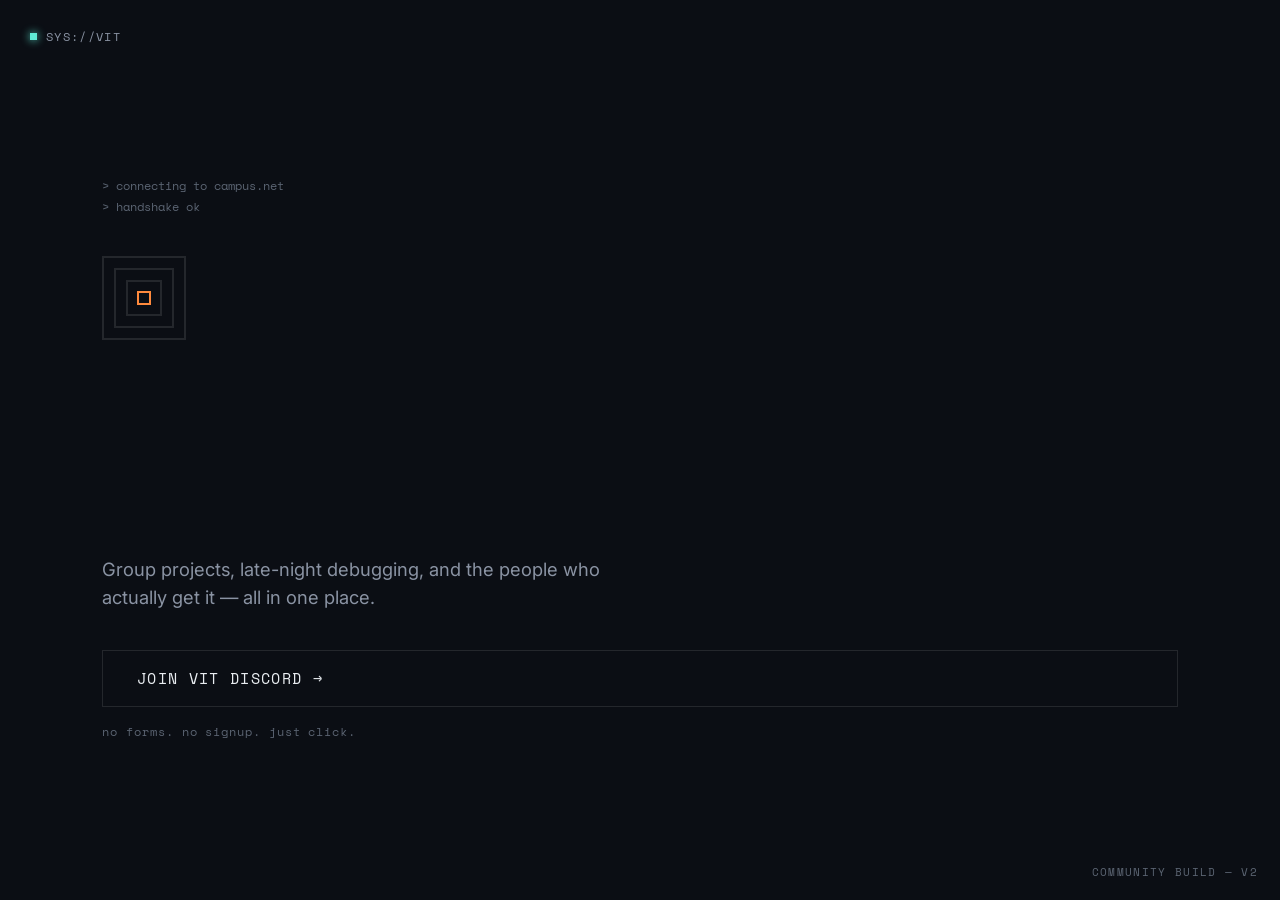
<file: index.html>
<!DOCTYPE html>
<html lang="en">
<head>
<meta charset="UTF-8">
<meta name="viewport" content="width=device-width, initial-scale=1.0">
<title>VIT Discord — Welcome to the Circle</title>
<meta name="description" content="Join the VIT Discord server.">
<link rel="icon" href="data:image/svg+xml,%3Csvg xmlns='http://www.w3.org/2000/svg' viewBox='0 0 16 16'%3E%3Crect width='16' height='16' fill='%230B0E14'/%3E%3Crect x='3' y='3' width='10' height='10' fill='%23FF8A3D'/%3E%3C/svg%3E">

<link rel="preconnect" href="https://fonts.googleapis.com">
<link rel="preconnect" href="https://fonts.gstatic.com" crossorigin>
<link href="https://fonts.googleapis.com/css2?family=Space+Mono:wght@400;700&family=Inter:wght@400;500;600;700&display=swap" rel="stylesheet">
<link rel="stylesheet" href="style.css">
</head>
<body class="page-intro">

  <div class="bg-grid" aria-hidden="true"></div>
  <canvas id="mesh" aria-hidden="true"></canvas>
  <div class="bg-vignette" aria-hidden="true"></div>
  <div id="wipeOverlay" aria-hidden="true"></div>

  <a href="index.html" class="corner-brand" aria-label="VIT Discord home">
    <span class="dot"></span> SYS://VIT
  </a>
  <div class="corner-label">COMMUNITY BUILD — V2</div>

  <main class="screen">
    <div class="boot-log" id="bootLog"></div>

    <div class="gate-mark" aria-hidden="true">
      <span></span><span></span><span></span><span></span>
    </div>

    <h1 class="headline">
      <span data-text="WELCOME TO">WELCOME TO</span>
      <span class="accent" data-text="THE CIRCLE">THE CIRCLE</span>
    </h1>

    <p class="tagline">
      Group projects, late-night debugging, and the people who actually get it —
      all in one place.
    </p>

    <a href="join.html" class="cta" id="ctaBtn">
      <span class="cta-corner tl"></span>
      <span class="cta-corner tr"></span>
      <span class="cta-corner bl"></span>
      <span class="cta-corner br"></span>
      <span class="cta-label">Join VIT Discord</span>
      <span class="cta-arrow">→</span>
    </a>
    <div class="cta-hint">no forms. no signup. just click.</div>
  </main>

  <script src="script.js"></script>
</body>
</html>
</file>
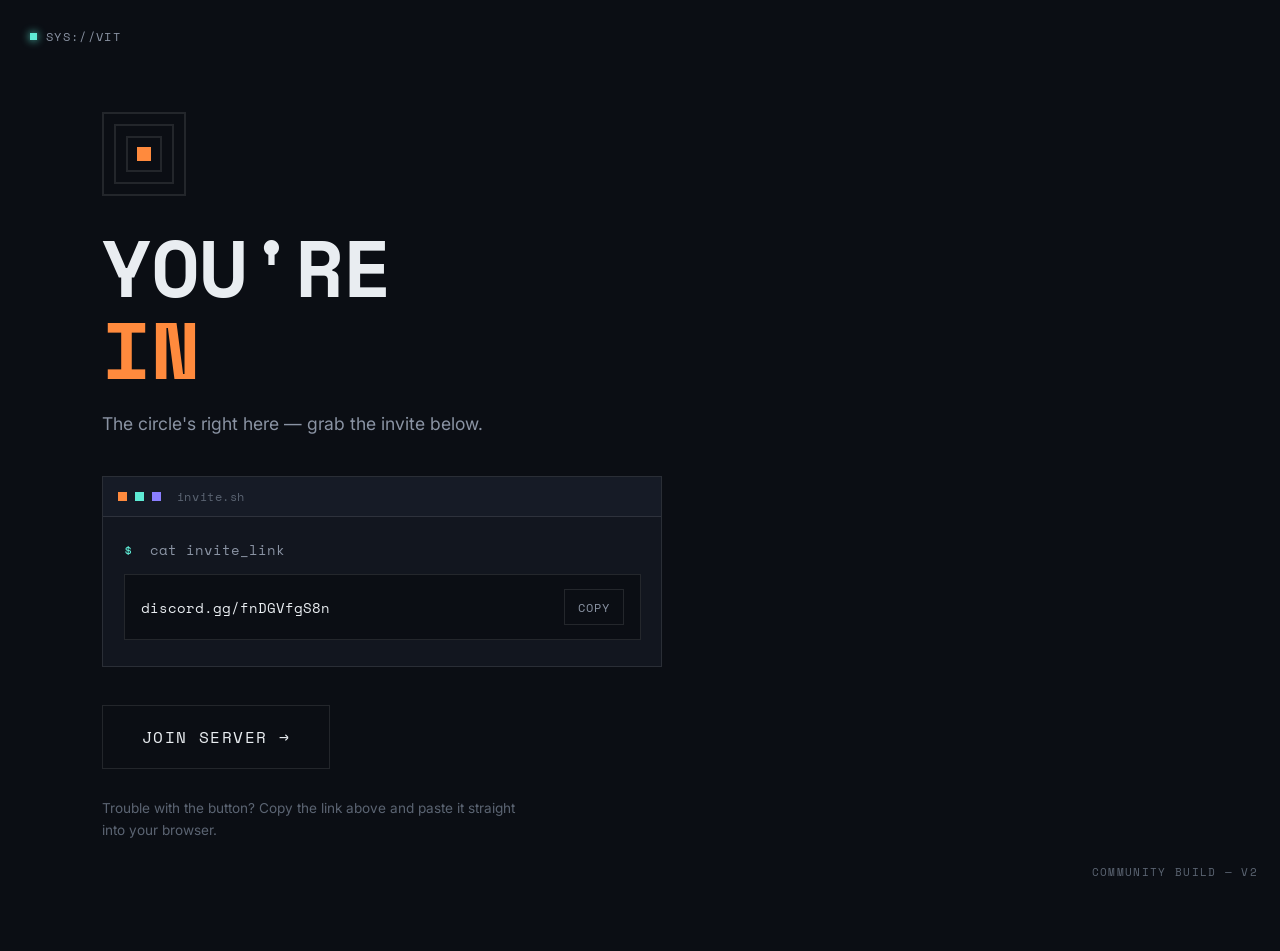
<file: join.html>
<!DOCTYPE html>
<html lang="en">
<head>
<meta charset="UTF-8">
<meta name="viewport" content="width=device-width, initial-scale=1.0">
<title>Join VIT Discord</title>
<meta name="description" content="Here's your invite to the VIT Discord server.">
<link rel="icon" href="data:image/svg+xml,%3Csvg xmlns='http://www.w3.org/2000/svg' viewBox='0 0 16 16'%3E%3Crect width='16' height='16' fill='%230B0E14'/%3E%3Crect x='3' y='3' width='10' height='10' fill='%23FF8A3D'/%3E%3C/svg%3E">

<link rel="preconnect" href="https://fonts.googleapis.com">
<link rel="preconnect" href="https://fonts.gstatic.com" crossorigin>
<link href="https://fonts.googleapis.com/css2?family=Space+Mono:wght@400;700&family=Inter:wght@400;500;600;700&display=swap" rel="stylesheet">
<link rel="stylesheet" href="style.css">
</head>
<body class="page-join">

  <div class="bg-grid" aria-hidden="true"></div>
  <canvas id="mesh" aria-hidden="true"></canvas>
  <div class="bg-vignette" aria-hidden="true"></div>
  <div id="wipeOverlay" aria-hidden="true"></div>

  <a href="index.html" class="corner-brand" aria-label="Back to VIT Discord home">
    <span class="dot"></span> SYS://VIT
  </a>
  <div class="corner-label">COMMUNITY BUILD — V2</div>

  <main class="screen">
    <div class="gate-mark gate-mark--filled" aria-hidden="true">
      <span></span><span></span><span></span><span></span>
    </div>

    <h1 class="headline">
      <span data-text="YOU'RE">YOU'RE</span>
      <span class="accent" data-text="IN">IN</span>
    </h1>

    <p class="subheading">The circle's right here — grab the invite below.</p>

    <section class="terminal">
      <div class="terminal-bar">
        <span class="tbtn"></span><span class="tbtn"></span><span class="tbtn"></span>
        <span class="terminal-title">invite.sh</span>
      </div>
      <div class="terminal-body">
        <p class="terminal-line"><span class="prompt">$</span> cat invite_link</p>
        <div class="invite-row">
          <span class="invite-link" id="inviteLink">discord.gg/fnDGVfgS8n</span>
          <button class="copy-btn" id="copyBtn" type="button">
            <span class="copy-label">copy</span>
          </button>
        </div>
      </div>
    </section>

    <div class="cta-wrap">
      <a href="https://discord.gg/fnDGVfgS8n" id="joinBtn" class="cta cta-big" target="_blank" rel="noopener noreferrer">
        <span class="cta-corner tl"></span>
        <span class="cta-corner tr"></span>
        <span class="cta-corner bl"></span>
        <span class="cta-corner br"></span>
        <span class="cta-label">Join Server</span>
        <span class="cta-arrow">→</span>
      </a>
    </div>

    <p class="helper-note">
      Trouble with the button? Copy the link above and paste it straight into your browser.
    </p>
  </main>

  <script src="script.js"></script>
</body>
</html>
</file>
<file: style.css>
/* ============================================================
   VIT DISCORD — shared stylesheet
   Design language: dark "build console", square/grid motif,
   monospace display type, amber / cyan / violet accents.
   ============================================================ */

:root{
  --bg:        #0B0E14;
  --bg-panel:  #12161F;
  --bg-panel-2:#161B26;
  --grid-line: rgba(255,255,255,0.055);
  --border:    rgba(255,255,255,0.10);
  --text:      #E9EDF1;
  --text-muted:#8A93A3;
  --text-dim:  #5B6472;

  --amber:  #FF8A3D;
  --cyan:   #5EEAD4;
  --violet: #8B7FFF;

  --font-mono: 'Space Mono', ui-monospace, 'SFMono-Regular', Menlo, Consolas, monospace;
  --font-sans: 'Inter', -apple-system, BlinkMacSystemFont, 'Segoe UI', sans-serif;

  --ease: cubic-bezier(.65,0,.35,1);
}

*, *::before, *::after{ box-sizing: border-box; }

html{ background: var(--bg); color-scheme: dark; }

body{
  margin:0;
  min-height:100svh;
  background: var(--bg);
  color: var(--text);
  font-family: var(--font-sans);
  overflow-x: hidden;
  -webkit-font-smoothing: antialiased;
}

a{ color: inherit; }
button{ font: inherit; color: inherit; cursor: pointer; }

::selection{ background: var(--amber); color: #0B0E14; }

/* focus ring — square, on-brand, always visible for keyboard users */
:focus-visible{
  outline: 2px solid var(--cyan);
  outline-offset: 3px;
}

/* ---------------------------------------------------------
   Backdrop layers: flat grid, animated mesh canvas, vignette
   --------------------------------------------------------- */
.bg-grid{
  position: fixed; inset: 0; z-index: -3;
  background-image:
    linear-gradient(var(--grid-line) 1px, transparent 1px),
    linear-gradient(90deg, var(--grid-line) 1px, transparent 1px);
  background-size: 44px 44px;
}

#mesh{
  position: fixed; inset: 0; z-index: -2;
  display: block;
}

.bg-vignette{
  position: fixed; inset: 0; z-index: -1;
  pointer-events: none;
  background: radial-gradient(ellipse 80% 60% at 50% 38%, transparent 0%, var(--bg) 92%);
}

/* ---------------------------------------------------------
   Corner chrome — brand mark / status readout / footer label
   --------------------------------------------------------- */
.corner-brand{
  position: fixed; top: 22px; left: 22px; z-index: 20;
  display: flex; align-items: center; gap: .55rem;
  font-family: var(--font-mono);
  font-size: .72rem;
  letter-spacing: .12em;
  color: var(--text-muted);
  text-decoration: none;
  padding: 6px 8px;
}
.corner-brand .dot{
  width: 7px; height: 7px;
  background: var(--cyan);
  box-shadow: 0 0 8px var(--cyan);
  animation: pulse 2.2s ease-in-out infinite;
  flex: none;
}

.corner-label{
  position: fixed; bottom: 20px; right: 22px; z-index: 20;
  font-family: var(--font-mono);
  font-size: .68rem;
  letter-spacing: .12em;
  color: var(--text-dim);
  text-transform: uppercase;
}

@keyframes pulse{
  0%,100%{ opacity:1; transform:scale(1); }
  50%{ opacity:.35; transform:scale(.8); }
}

/* ---------------------------------------------------------
   Boot log (index page only)
   --------------------------------------------------------- */
.boot-log{
  font-family: var(--font-mono);
  font-size: .78rem;
  color: var(--text-dim);
  min-height: 4.6em;
  margin-bottom: 1.4rem;
  opacity: 1;
  transition: opacity .5s ease;
}
.boot-log.hide{ opacity: 0; }
.boot-log div{ line-height: 1.65; }
.boot-log .ok{ color: var(--cyan); }
.boot-log .cursor{
  display:inline-block; width:7px; height:1em; background:var(--text-dim);
  vertical-align:-2px; margin-left:2px;
  animation: blink 1s steps(1) infinite;
}
@keyframes blink{ 50%{ opacity:0; } }

/* ---------------------------------------------------------
   Brand mark — concentric-square "gate" motif
   --------------------------------------------------------- */
.gate-mark{
  position: relative;
  width: 84px; height: 84px;
  margin-bottom: 1.9rem;
}
.gate-mark span{
  position: absolute; inset: 0; margin: auto;
  border: 2px solid var(--border);
  opacity: 0;
  transform: scale(.5);
  animation: markIn .5s var(--ease) forwards;
}
.gate-mark span:nth-child(1){ width: 84px; height: 84px; animation-delay: 1.30s; }
.gate-mark span:nth-child(2){ width: 60px; height: 60px; animation-delay: 1.42s; }
.gate-mark span:nth-child(3){ width: 36px; height: 36px; animation-delay: 1.54s; }
.gate-mark span:nth-child(4){
  width: 14px; height: 14px;
  border-color: var(--amber);
  animation: markIn .5s var(--ease) forwards, corePulse 2.4s ease-in-out 2.2s infinite;
}

/* join page: core arrives lit + filled instead of hollow */
.gate-mark--filled span:nth-child(1){ animation-delay: .1s; }
.gate-mark--filled span:nth-child(2){ animation-delay: .2s; }
.gate-mark--filled span:nth-child(3){ animation-delay: .3s; }
.gate-mark--filled span:nth-child(4){
  background: var(--amber);
  animation: markIn .5s var(--ease) .4s forwards, corePulse 2.4s ease-in-out 1s infinite;
}

@keyframes markIn{
  to{ opacity:1; transform: scale(1); }
}
@keyframes corePulse{
  0%,100%{ box-shadow: 0 0 0 0 rgba(255,138,61,.35); }
  50%{ box-shadow: 0 0 14px 4px rgba(255,138,61,.35); }
}

/* ---------------------------------------------------------
   Headline — scramble/decode reveal target
   --------------------------------------------------------- */
.headline{
  font-family: var(--font-mono);
  font-weight: 700;
  text-transform: uppercase;
  font-size: clamp(2.1rem, 6.6vw, 5rem);
  line-height: 1.02;
  letter-spacing: -0.01em;
  margin: 0 0 1.3rem;
  max-width: 16ch;
}
.headline .accent{ color: var(--amber); display:block; }
.headline span[data-text]{ display:block; }
.char{ display: inline-block; }
.char.settled{ animation: settle .3s var(--ease); }
@keyframes settle{
  0%{ transform: translateY(-6%) scale(1.12); }
  100%{ transform: translateY(0) scale(1); }
}

.tagline{
  font-family: var(--font-sans);
  font-size: clamp(1rem, 2vw, 1.15rem);
  color: var(--text-muted);
  max-width: 42ch;
  line-height: 1.55;
  margin: 0 0 2.4rem;
  opacity: 0;
  animation: fadeUp .7s ease forwards;
  animation-delay: 2.75s;
}

.subheading{
  font-family: var(--font-sans);
  font-size: clamp(1rem, 2vw, 1.1rem);
  color: var(--text-muted);
  max-width: 44ch;
  line-height: 1.55;
  margin: 0 0 2.4rem;
}

@keyframes fadeUp{
  from{ opacity:0; transform: translateY(14px); }
  to{ opacity:1; transform: translateY(0); }
}

/* ---------------------------------------------------------
   CTA button — square corners, corner brackets, fill sweep
   --------------------------------------------------------- */
.cta{
  position: relative;
  display: inline-flex;
  align-items: center;
  gap: .7rem;
  padding: 1.05rem 2.1rem;
  background: transparent;
  border: 1px solid var(--border);
  border-radius: 0;
  color: var(--text);
  font-family: var(--font-mono);
  font-size: .92rem;
  text-transform: uppercase;
  letter-spacing: .09em;
  text-decoration: none;
  overflow: hidden;
  isolation: isolate;
  opacity: 0;
  animation: fadeUp .7s ease forwards;
  animation-delay: 3.05s;
  transition: color .35s ease, border-color .35s ease;
}
.cta-big{ padding: 1.2rem 2.4rem; font-size: 1rem; opacity:1; animation:none; }

.cta::before{
  content:'';
  position:absolute; inset:0;
  background: var(--amber);
  transform: translateX(-102%);
  transition: transform .4s var(--ease);
  z-index:-1;
}
.cta:hover::before, .cta:focus-visible::before{ transform: translateX(0); }
.cta:hover, .cta:focus-visible{ color:#0B0E14; border-color: var(--amber); }

.cta-arrow{ transition: transform .3s var(--ease); }
.cta:hover .cta-arrow, .cta:focus-visible .cta-arrow{ transform: translateX(4px); }

.cta-corner{
  position:absolute; width:9px; height:9px;
  border-color: var(--amber);
  opacity:.55;
  transition: transform .3s var(--ease), opacity .3s ease;
}
.cta-corner.tl{ top:-6px; left:-6px; border-top:2px solid; border-left:2px solid; }
.cta-corner.tr{ top:-6px; right:-6px; border-top:2px solid; border-right:2px solid; }
.cta-corner.bl{ bottom:-6px; left:-6px; border-bottom:2px solid; border-left:2px solid; }
.cta-corner.br{ bottom:-6px; right:-6px; border-bottom:2px solid; border-right:2px solid; }
.cta:hover .cta-corner, .cta:focus-visible .cta-corner{ opacity:1; }
.cta:hover .cta-corner.tl, .cta:focus-visible .cta-corner.tl{ transform: translate(-4px,-4px); }
.cta:hover .cta-corner.tr, .cta:focus-visible .cta-corner.tr{ transform: translate(4px,-4px); }
.cta:hover .cta-corner.bl, .cta:focus-visible .cta-corner.bl{ transform: translate(-4px,4px); }
.cta:hover .cta-corner.br, .cta:focus-visible .cta-corner.br{ transform: translate(4px,4px); }

.cta-hint{
  font-family: var(--font-mono);
  font-size: .72rem;
  letter-spacing: .08em;
  color: var(--text-dim);
  margin-top: 1rem;
  opacity: 0;
  animation: fadeUp .7s ease forwards;
  animation-delay: 3.3s;
}

/* ---------------------------------------------------------
   Screens / layout
   --------------------------------------------------------- */
.screen{
  position: relative;
  z-index: 5;
  min-height: 100svh;
  display: flex;
  flex-direction: column;
  justify-content: center;
  padding: 7rem 8vw 6rem;
}

@media (max-width: 640px){
  .screen{ padding: 6.5rem 6vw 6rem; }
}

/* ---------------------------------------------------------
   Terminal / invite panel (join page)
   --------------------------------------------------------- */
.terminal{
  width: min(560px, 100%);
  background: var(--bg-panel);
  border: 1px solid var(--border);
  margin-bottom: 2.4rem;
  opacity: 0;
  animation: fadeUp .7s ease forwards;
  animation-delay: .35s;
}
.terminal-bar{
  display:flex; align-items:center; gap:8px;
  padding: .7rem .9rem;
  background: var(--bg-panel-2);
  border-bottom: 1px solid var(--border);
}
.tbtn{ width:9px; height:9px; }
.tbtn:nth-child(1){ background: var(--amber); }
.tbtn:nth-child(2){ background: var(--cyan); }
.tbtn:nth-child(3){ background: var(--violet); }
.terminal-title{
  margin-left: .5rem;
  font-family: var(--font-mono);
  font-size: .72rem;
  color: var(--text-dim);
  letter-spacing: .05em;
}
.terminal-body{ padding: 1.4rem 1.3rem 1.6rem; }
.terminal-line{
  margin: 0 0 .9rem;
  font-family: var(--font-mono);
  font-size: .85rem;
  color: var(--text-muted);
}
.terminal-line .prompt{ color: var(--cyan); margin-right: .5rem; }

.invite-row{
  display:flex; align-items:center; gap: .6rem;
  background: var(--bg);
  border: 1px solid var(--border);
  padding: .85rem 1rem;
}
.invite-link{
  flex:1; min-width:0;
  font-family: var(--font-mono);
  font-size: .88rem;
  color: var(--text);
  white-space: nowrap;
  overflow-x: auto;
  scrollbar-width: none;
}
.invite-link::-webkit-scrollbar{ display:none; }

.copy-btn{
  flex:none;
  position: relative;
  background: transparent;
  border: 1px solid var(--border);
  color: var(--text-muted);
  font-family: var(--font-mono);
  font-size: .72rem;
  text-transform: uppercase;
  letter-spacing: .08em;
  padding: .55rem .8rem;
  transition: border-color .25s ease, color .25s ease;
}
.copy-btn:hover{ border-color: var(--cyan); color: var(--cyan); }
.copy-btn.copied{ border-color: var(--cyan); color: var(--cyan); }

.helper-note{
  font-family: var(--font-sans);
  font-size: .85rem;
  color: var(--text-dim);
  max-width: 46ch;
  margin-top: 1.8rem;
  line-height: 1.6;
  opacity: 0;
  animation: fadeUp .7s ease forwards;
  animation-delay: .8s;
}

.cta-wrap{
  opacity: 0;
  animation: fadeUp .7s ease forwards;
  animation-delay: .55s;
}

/* confetti burst squares on copy */
.confetti-piece{
  position: fixed;
  width: 6px; height: 6px;
  pointer-events: none;
  z-index: 9998;
  animation: burst .6s ease-out forwards;
}
@keyframes burst{
  to{
    transform: translate(var(--dx), var(--dy)) rotate(var(--rot));
    opacity: 0;
  }
}

/* ---------------------------------------------------------
   Full-screen tile wipe transition
   --------------------------------------------------------- */
#wipeOverlay{
  position: fixed; inset: 0; z-index: 9999;
  display: grid;
  pointer-events: none;
}
.wipe-tile{ background: var(--amber); }

body.page-intro .wipe-tile{ transform: scale(0); }
body.page-intro .wipe-tile.wipe-in{ transform: scale(1); transition: transform .5s var(--ease); }

body.page-join .wipe-tile{ transform: scale(1); }
body.page-join .wipe-tile.wipe-out{ transform: scale(0); transition: transform .5s var(--ease); }

/* ---------------------------------------------------------
   Reduced motion
   --------------------------------------------------------- */
@media (prefers-reduced-motion: reduce){
  .boot-log, .mark-grid span, .tagline, .subheading, .cta, .cta-hint,
  .terminal, .helper-note, .cta-wrap, .char.settled{
    animation: none !important;
    opacity: 1 !important;
    transform: none !important;
  }
  .corner-brand .dot{ animation:none; }
  #wipeOverlay{ display:none !important; }
}
</file>
